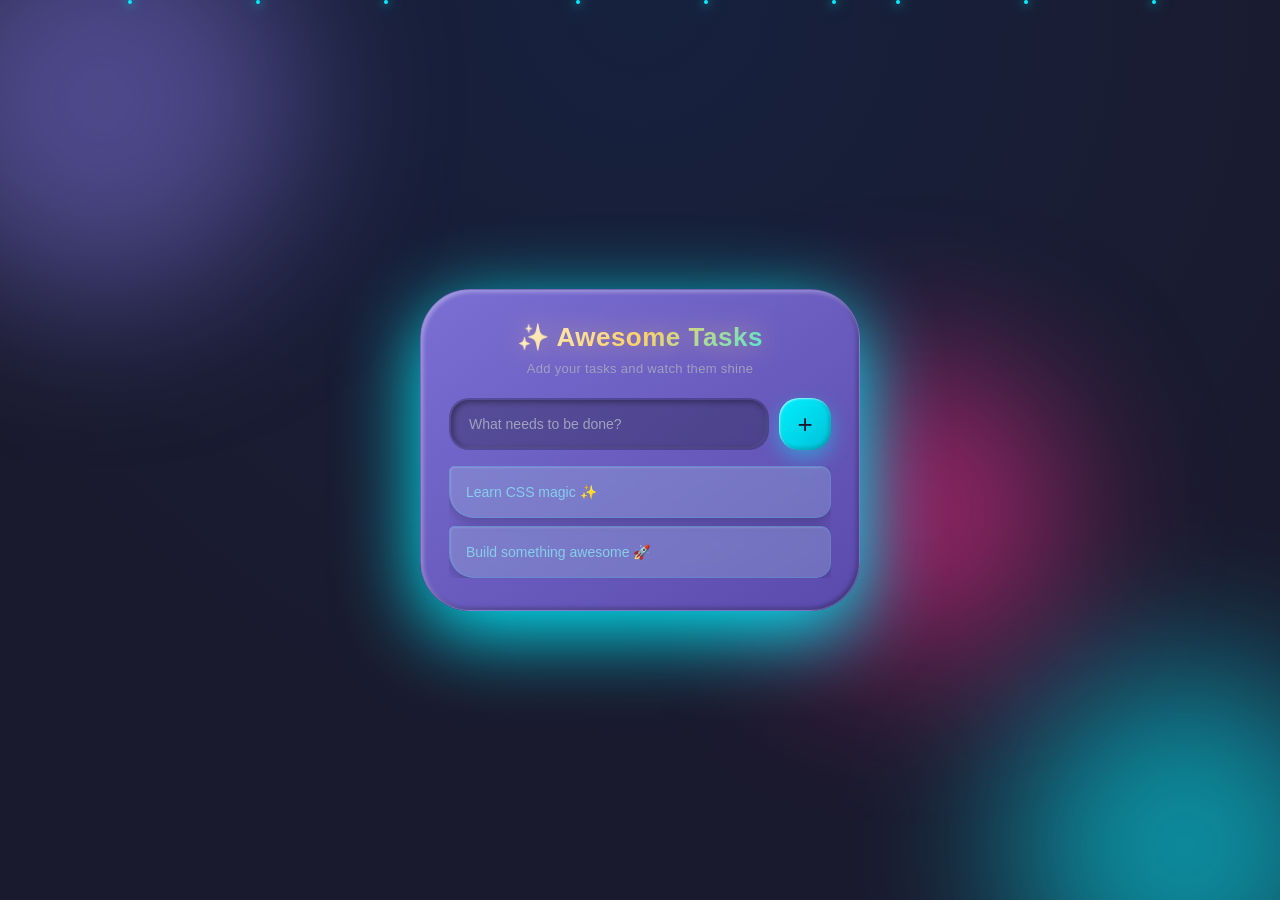
<file: index.html>
<!DOCTYPE html>
<html lang="en">

<head>
    <meta charset="UTF-8" />
    <meta name="viewport" content="width=device-width, initial-scale=1.0" />
    <title>✨ Awesome Task List ✨</title>
    <link rel="stylesheet" href="face.css" />
</head>

<body>

    <!-- ═══ لایه‌های نورانی متحرک پس‌زمینه ═══ -->
    <div class="aurora">
        <span class="orb orb-1"></span>
        <span class="orb orb-2"></span>
        <span class="orb orb-3"></span>
    </div>

    <!-- ═══ ذرات شناور ═══ -->
    <div class="particles" aria-hidden="true">
        <span></span><span></span><span></span>
        <span></span><span></span><span></span>
        <span></span><span></span><span></span>
    </div>

    <!-- ═══ کارت اصلی ═══ -->
    <main class="card">
        <header class="card-head">
            <h1 id="title">✨ Awesome Tasks</h1>
            <p id="message">Add your tasks and watch them shine</p>
        </header>

        <form class="task-form" id="task-form">
            <input type="text" id="task-input" placeholder="What needs to be done?" autocomplete="off" maxlength="60" />
            <button type="submit" class="add-btn" aria-label="Add task">
                <span>+</span>
            </button>
        </form>

        <p id="error" hidden>Please enter a task!</p>

        <ul id="list">
            <li class="task">
                <span class="task-text">Learn CSS magic ✨</span>
                <button class="delete-btn" aria-label="Delete">×</button>
            </li>
            <li class="task">
                <span class="task-text">Build something awesome 🚀</span>
                <button class="delete-btn" aria-label="Delete">×</button>
            </li>
        </ul>
    </main>

    <script src="script.js"></script>
</body>

</html>
</file>
<file: face.css>
/* ═══════════════════════════════════════════════
   🎨 DESIGN TOKENS
   ═══════════════════════════════════════════════ */
:root {
    --bg-1: #1a1a2e;
    --bg-2: #16213e;
    --purple: #7b6fd4;
    --purple-dark: #5a4aab;
    --cyan: #00f0ff;
    --pink: #ff2e93;
    --gold: #ffd166;
    --text: #f0f0ff;
    --muted: #a0a0c0;

    --radius-lg: 50px;
    --radius-md: 20px;
    --radius-sm: 12px;
}

/* ═══════════════════════════════════════════════
   🔄 RESET + BASE
   ═══════════════════════════════════════════════ */
* {
    box-sizing: border-box;
    margin: 0;
    padding: 0;
}

html {
    color-scheme: dark;
    scroll-behavior: smooth;
}

body {
    font-family: "Tahoma", "Segoe UI", sans-serif;
    min-height: 100vh;
    display: flex;
    align-items: center;
    justify-content: center;
    padding: 40px 20px;
    direction: ltr;
    text-align: center;
    color: var(--text);
    overflow-x: hidden;
    position: relative;

    /* 🎨 پس‌زمینه گرادیان تیره */
    background: radial-gradient(circle at 50% 0%, var(--bg-2), var(--bg-1) 70%);
}

/* ═══════════════════════════════════════════════
   ✨ AURORA — نورهای متحرک پس‌زمینه
   ═══════════════════════════════════════════════ */
.aurora {
    position: fixed;
    inset: 0;
    pointer-events: none;
    z-index: 0;
    overflow: hidden;
}

.orb {
    position: absolute;
    border-radius: 50%;
    filter: blur(80px);
    opacity: 0.55;
    animation: float 20s ease-in-out infinite;
}

.orb-1 {
    width: 400px;
    height: 400px;
    background: var(--purple);
    top: -100px;
    left: -100px;
    animation-delay: 0s;
}

.orb-2 {
    width: 350px;
    height: 350px;
    background: var(--cyan);
    bottom: -120px;
    right: -80px;
    animation-delay: -7s;
}

.orb-3 {
    width: 300px;
    height: 300px;
    background: var(--pink);
    top: 40%;
    left: 60%;
    animation-delay: -14s;
}

@keyframes float {

    0%,
    100% {
        transform: translate(0, 0) scale(1);
    }

    33% {
        transform: translate(60px, -40px) scale(1.1);
    }

    66% {
        transform: translate(-40px, 50px) scale(0.9);
    }
}

/* ═══════════════════════════════════════════════
   🌟 PARTICLES — ذرات شناور
   ═══════════════════════════════════════════════ */
.particles {
    position: fixed;
    inset: 0;
    pointer-events: none;
    z-index: 1;
}

.particles span {
    position: absolute;
    width: 4px;
    height: 4px;
    background: var(--cyan);
    border-radius: 50%;
    box-shadow: 0 0 10px var(--cyan), 0 0 20px var(--cyan);
    animation: rise linear infinite;
}

.particles span:nth-child(1) {
    left: 10%;
    animation-duration: 12s;
    animation-delay: 0s;
}

.particles span:nth-child(2) {
    left: 20%;
    animation-duration: 15s;
    animation-delay: 2s;
}

.particles span:nth-child(3) {
    left: 30%;
    animation-duration: 10s;
    animation-delay: 4s;
}

.particles span:nth-child(4) {
    left: 45%;
    animation-duration: 18s;
    animation-delay: 1s;
}

.particles span:nth-child(5) {
    left: 55%;
    animation-duration: 14s;
    animation-delay: 3s;
}

.particles span:nth-child(6) {
    left: 70%;
    animation-duration: 11s;
    animation-delay: 5s;
}

.particles span:nth-child(7) {
    left: 80%;
    animation-duration: 16s;
    animation-delay: 2.5s;
}

.particles span:nth-child(8) {
    left: 90%;
    animation-duration: 13s;
    animation-delay: 6s;
}

.particles span:nth-child(9) {
    left: 65%;
    animation-duration: 17s;
    animation-delay: 1.5s;
}

@keyframes rise {
    from {
        transform: translateY(100vh) scale(0);
        opacity: 0;
    }

    10% {
        opacity: 1;
    }

    90% {
        opacity: 1;
    }

    to {
        transform: translateY(-10vh) scale(1);
        opacity: 0;
    }
}

/* ═══════════════════════════════════════════════
   💎 MAIN CARD
   ═══════════════════════════════════════════════ */
.card {
    position: relative;
    z-index: 2;
    width: 100%;
    max-width: 440px;
    padding: 32px 28px;

    /* 🎨 گرادیان زاویه‌ای (conic) برای درخشش */
    background:
        linear-gradient(145deg, var(--purple), var(--purple-dark));
    border-radius: var(--radius-lg);
    border: 1px solid rgba(255, 255, 255, 0.1);

    /* 🌟 افکت برجستگی + درخشش */
    box-shadow:
        inset 2px 2px 4px rgba(255, 255, 255, 0.35),
        inset -2px -2px 4px rgba(0, 0, 0, 0.3),
        0 20px 80px var(--cyan);

    /* ✨ انیمیشن نرم */
    transition: box-shadow 0.4s ease, transform 0.4s cubic-bezier(0.34, 1.56, 0.64, 1);

    /* 🎬 ورود اولیه */
    animation: cardEntrance 0.9s cubic-bezier(0.34, 1.56, 0.64, 1) both;
}

@keyframes cardEntrance {
    from {
        opacity: 0;
        transform: translateY(40px) scale(0.9);
    }

    to {
        opacity: 1;
        transform: translateY(0) scale(1);
    }
}

.card:hover {
    transform: translateY(-5px);
    box-shadow:
        inset 2px 2px 4px rgba(255, 255, 255, 0.45),
        inset -2px -2px 4px rgba(0, 0, 0, 0.35),
        0 30px 100px var(--cyan),
        0 0 60px rgba(0, 240, 255, 0.4);
}

.card:active {
    transform: translateY(1px);
    box-shadow:
        inset 3px 3px 6px rgba(0, 0, 0, 0.4),
        inset -3px -3px 6px rgba(255, 255, 255, 0.25),
        0 10px 40px var(--cyan);
}

/* ═══════════════════════════════════════════════
   📝 HEADINGS
   ═══════════════════════════════════════════════ */
#title {
    font-size: 26px;
    font-weight: 800;
    margin-bottom: 8px;
    letter-spacing: 0.5px;

    /* 🌈 متن با گرادیان */
    background: linear-gradient(135deg, #fff, var(--gold), var(--cyan));
    -webkit-background-clip: text;
    background-clip: text;
    -webkit-text-fill-color: transparent;
    color: transparent;

    /* ✨ درخشش متن */
    filter: drop-shadow(0 0 12px rgba(255, 209, 102, 0.5));
}

#message {
    font-size: 13px;
    color: var(--muted);
    margin-bottom: 22px;
    letter-spacing: 0.3px;
}

/* ═══════════════════════════════════════════════
   🎯 FORM
   ═══════════════════════════════════════════════ */
.task-form {
    display: flex;
    gap: 10px;
    margin-bottom: 16px;
}

#task-input {
    flex: 1;
    padding: 14px 18px;
    font-family: inherit;
    font-size: 14px;
    color: var(--text);
    background: rgba(0, 0, 0, 0.25);
    border: 2px solid transparent;
    border-radius: var(--radius-md);
    outline: none;

    /* 🌫️ شیشه‌ای (glassmorphism) */
    backdrop-filter: blur(10px);

    box-shadow:
        inset 2px 2px 6px rgba(0, 0, 0, 0.4),
        inset -1px -1px 2px rgba(255, 255, 255, 0.08);

    transition: all 0.3s ease;
}

#task-input::placeholder {
    color: var(--muted);
}

#task-input:focus {
    border-color: var(--cyan);
    background: rgba(0, 0, 0, 0.4);
    box-shadow:
        inset 2px 2px 6px rgba(0, 0, 0, 0.5),
        0 0 0 4px rgba(0, 240, 255, 0.15),
        0 0 20px rgba(0, 240, 255, 0.3);
}

.add-btn {
    width: 52px;
    height: 52px;
    display: flex;
    align-items: center;
    justify-content: center;
    font-size: 26px;
    font-weight: 300;
    color: #1a1a2e;
    background: linear-gradient(135deg, var(--cyan), #00c0d8);
    border: none;
    border-radius: var(--radius-md);
    cursor: pointer;

    box-shadow:
        inset 1px 1px 2px rgba(255, 255, 255, 0.6),
        inset -2px -2px 4px rgba(0, 0, 0, 0.2),
        0 8px 20px rgba(0, 240, 255, 0.4);

    transition: transform 0.25s cubic-bezier(0.34, 1.56, 0.64, 1), box-shadow 0.25s ease;
}

.add-btn:hover {
    transform: scale(1.08) rotate(90deg);
    box-shadow:
        inset 1px 1px 2px rgba(255, 255, 255, 0.6),
        0 12px 28px rgba(0, 240, 255, 0.6);
}

.add-btn:active {
    transform: scale(0.95);
}

/* ═══════════════════════════════════════════════
   ⚠️ ERROR
   ═══════════════════════════════════════════════ */
#error {
    color: #ff7b7b;
    font-size: 13px;
    margin-bottom: 12px;
    animation: shake 0.4s ease;
}

@keyframes shake {

    0%,
    100% {
        transform: translateX(0);
    }

    25% {
        transform: translateX(-6px);
    }

    75% {
        transform: translateX(6px);
    }
}

/* ═══════════════════════════════════════════════
   📋 TASK LIST
   ═══════════════════════════════════════════════ */
#list {
    list-style: none;
    padding: 0;
    display: flex;
    flex-direction: column;
    gap: 8px;
    max-height: 300px;
    overflow-y: auto;
}

#list::-webkit-scrollbar {
    width: 6px;
}

#list::-webkit-scrollbar-thumb {
    background: rgba(0, 240, 255, 0.4);
    border-radius: 10px;
}

/* ✨ هر آیتم تسک */
li.task {
    display: flex;
    align-items: center;
    justify-content: space-between;
    gap: 10px;
    padding: 12px 16px;

    /* 🎨 استفاده از color-mix (همان تکنیک موردعلاقه‌تان) */
    background: color-mix(in srgb, lightblue 25%, transparent);
    color: var(--text);
    font-size: 14px;
    border-radius: 5px 10px 15px 25px;
    border: 1px solid rgba(0, 240, 255, 0.15);

    box-shadow:
        inset 1px 1px 2px rgba(255, 255, 255, 0.15),
        0 4px 12px rgba(0, 0, 0, 0.2);

    backdrop-filter: blur(6px);
    cursor: pointer;

    transition: all 0.3s cubic-bezier(0.34, 1.56, 0.64, 1);

    /* 🎬 ورود آبشاری */
    animation: slideIn 0.4s ease both;
}

@keyframes slideIn {
    from {
        opacity: 0;
        transform: translateX(-20px) scale(0.95);
    }

    to {
        opacity: 1;
        transform: translateX(0) scale(1);
    }
}

li.task:hover {
    background: color-mix(in srgb, lightblue 45%, transparent);
    transform: translateX(6px) scale(1.02);
    border-color: rgba(0, 240, 255, 0.4);
    box-shadow:
        inset 1px 1px 2px rgba(255, 255, 255, 0.25),
        0 8px 24px rgba(0, 240, 255, 0.3);
}

li.task.done {
    opacity: 0.5;
    text-decoration: line-through;
    text-decoration-color: var(--cyan);
}

li.task.done .task-text {
    color: var(--muted);
}

.task-text {
    flex: 1;
    text-align: left;
    color: skyblue;
    transition: color 0.3s ease;
}

li.task:hover .task-text {
    color: #fff;
}

/* 🗑️ دکمه حذف */
.delete-btn {
    width: 26px;
    height: 26px;
    display: flex;
    align-items: center;
    justify-content: center;
    font-size: 18px;
    color: #ff7b7b;
    background: rgba(255, 123, 123, 0.15);
    border: 1px solid rgba(255, 123, 123, 0.3);
    border-radius: 50%;
    cursor: pointer;
    opacity: 0;
    transform: scale(0.6);

    transition: all 0.25s ease;
}

li.task:hover .delete-btn {
    opacity: 1;
    transform: scale(1);
}

.delete-btn:hover {
    background: #ff2e93;
    color: #fff;
    transform: scale(1.15) rotate(90deg);
    box-shadow: 0 0 15px rgba(255, 46, 147, 0.6);
}

/* ═══════════════════════════════════════════════
   📱 RESPONSIVE
   ═══════════════════════════════════════════════ */
@media (max-width: 460px) {
    .card {
        padding: 24px 18px;
        border-radius: 32px;
    }

    #title {
        font-size: 22px;
    }
}

/* ═══════════════════════════════════════════════
   ♿ REDUCED MOTION
   ═══════════════════════════════════════════════ */
@media (prefers-reduced-motion: reduce) {

    *,
    *::before,
    *::after {
        animation-duration: 0.01ms !important;
        animation-iteration-count: 1 !important;
        transition-duration: 0.01ms !important;
    }
}
</file>
